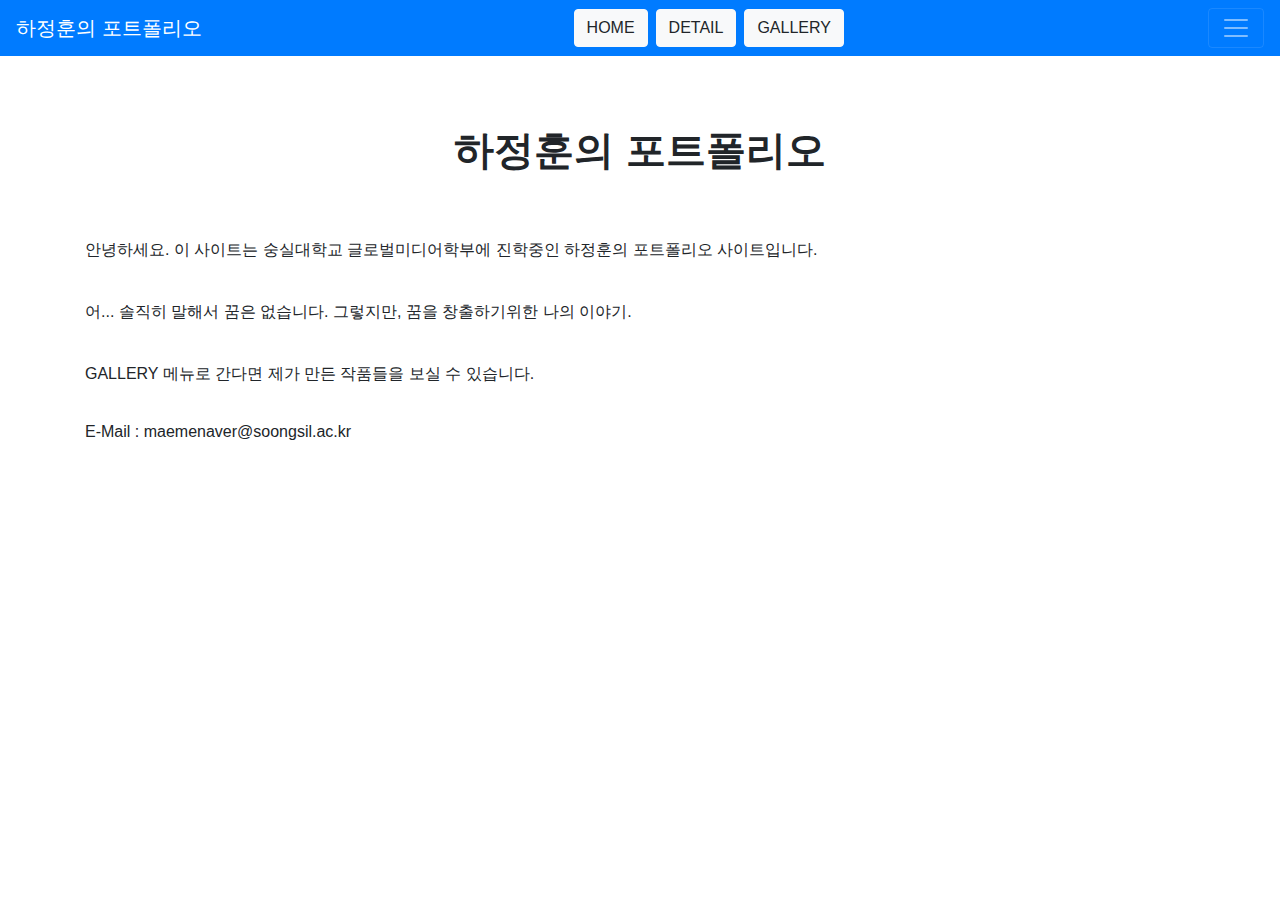
<file: processing/index.html>
<!DOCTYPE html>
<html lang="ko">
  <head>
    <meta charset="utf-8">
    <meta http-equiv="X-UA-Compatible" content="IE=edge">
    <meta name="viewport" content="width=device-width, initial-scale=1">

    <title>하정훈의 포트폴리오</title>

    <link href="assets/bootstrap/css/bootstrap.min.css" rel="stylesheet">
    <link href="assets/bootstrap/css/bootstrap-grid.min.css" rel="stylesheet">
    <link href="assets/bootstrap/css/bootstrap-reboot.min.css" rel="stylesheet">
    <link href="assets/main/main.css" rel="stylesheet">
  
  </head>
  <body>
    
    

    <nav class="navbar navbar-dark bg-primary">
      <span class="navbar-brand mb-0 h1">하정훈의 포트폴리오</span>
      <form id="nav_menu" class="form-inline my-2 my-lg-0">
        <button id="menu_1" class="btn btn-light mr-sm-2" type="button">HOME</button>
        <button id="menu_2" class="btn btn-light mr-sm-2" type="button">DETAIL</button>
        <button id="menu_3" class="btn btn-light mr-sm-2" type="button">GALLERY</button>
      </form>
      <button id="btn_category" class="navbar-toggler" type="button">
        <span class="navbar-toggler-icon"></span>
      </button>
    </nav>


    <div class="home_area">
      <div class="container">
        <div class="row">
          <div class="col-sm-12">
            <div class="section-title">
              <h2>하정훈의 포트폴리오</h2>
            </div>
          </div>
        </div>
        <div class="row">
          <div class="col-md-10 col-md-offset-1">
            <div class="about-text">
              <p>안녕하세요. 이 사이트는 숭실대학교 글로벌미디어학부에 진학중인 하정훈의 포트폴리오 사이트입니다.</p>
              <p>어... 솔직히 말해서 꿈은 없습니다. 그렇지만, 꿈을 창출하기위한 나의 이야기.</p>
              <p>GALLERY 메뉴로 간다면 제가 만든 작품들을 보실 수 있습니다.</p>
              <ul>
                <li>E-Mail : maemenaver@soongsil.ac.kr</li>
              </ul>
              <br>
            </div>
          </div>
        </div>
      </div>
    </div>

    <script src="https://ajax.googleapis.com/ajax/libs/jquery/1.11.2/jquery.min.js"></script>
    <script src="https://cdnjs.cloudflare.com/ajax/libs/popper.js/1.14.3/popper.min.js"></script>
    <script src="assets/bootstrap/js/bootstrap.min.js"></script>
    <script src="assets/main/scripts.js"></script>
  </body>
</html>
</file>
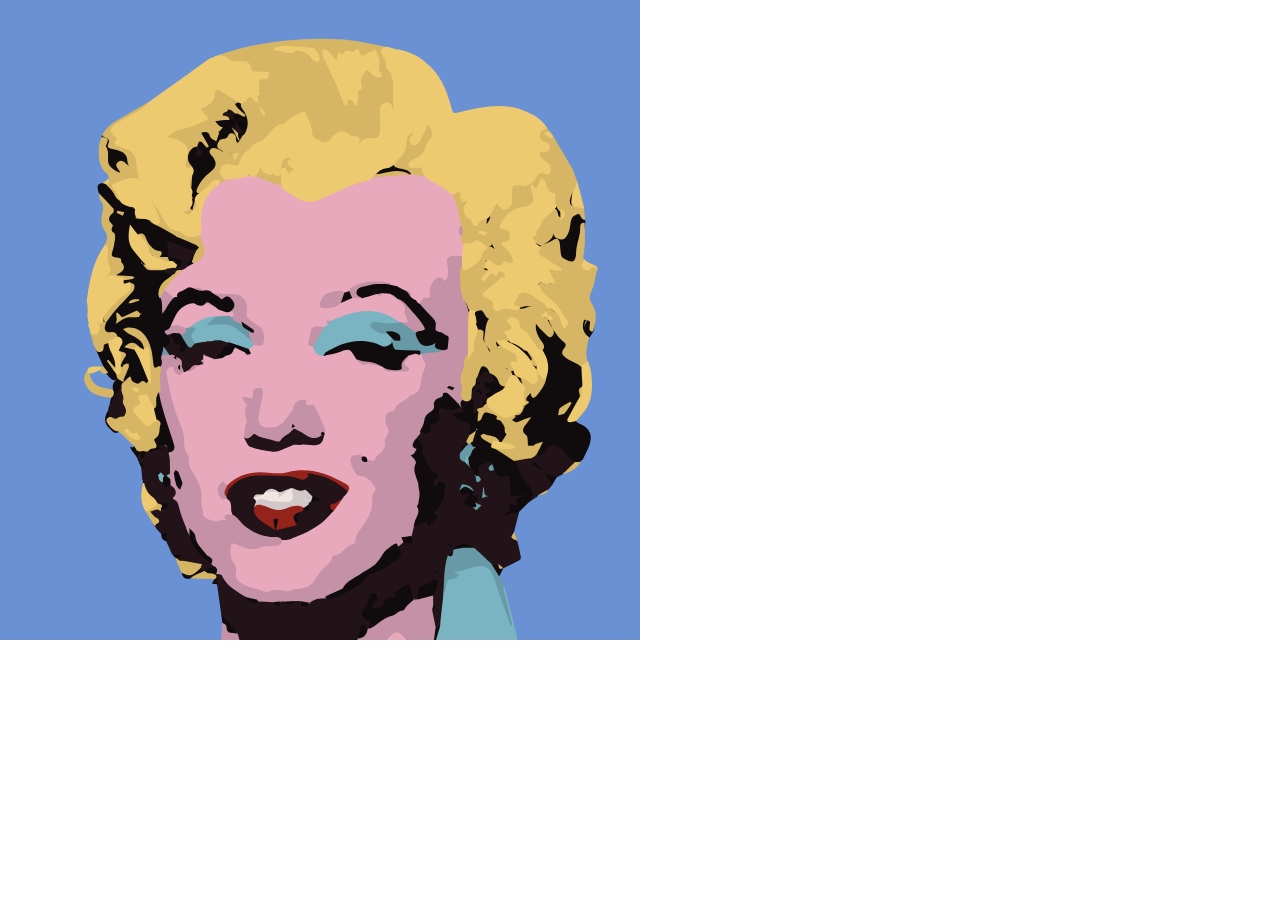
<file: processing/sketch_181107b/index.html>
<html>
<head>
  <meta charset="UTF-8">

  <!-- PLEASE NO CHANGES BELOW THIS LINE (UNTIL I SAY SO) -->
  <script language="javascript" type="text/javascript" src="libraries/p5.js"></script>
  <script language="javascript" type="text/javascript" src="sketch_181107b.js"></script>
  <!-- OK, YOU CAN MAKE CHANGES BELOW THIS LINE AGAIN -->

  <!-- This line removes any default padding and style. 
       You might only need one of these values set. -->
  <style> body {padding: 0; margin: 0;} </style>
</head>

<body>
</body>
</html>
</file>
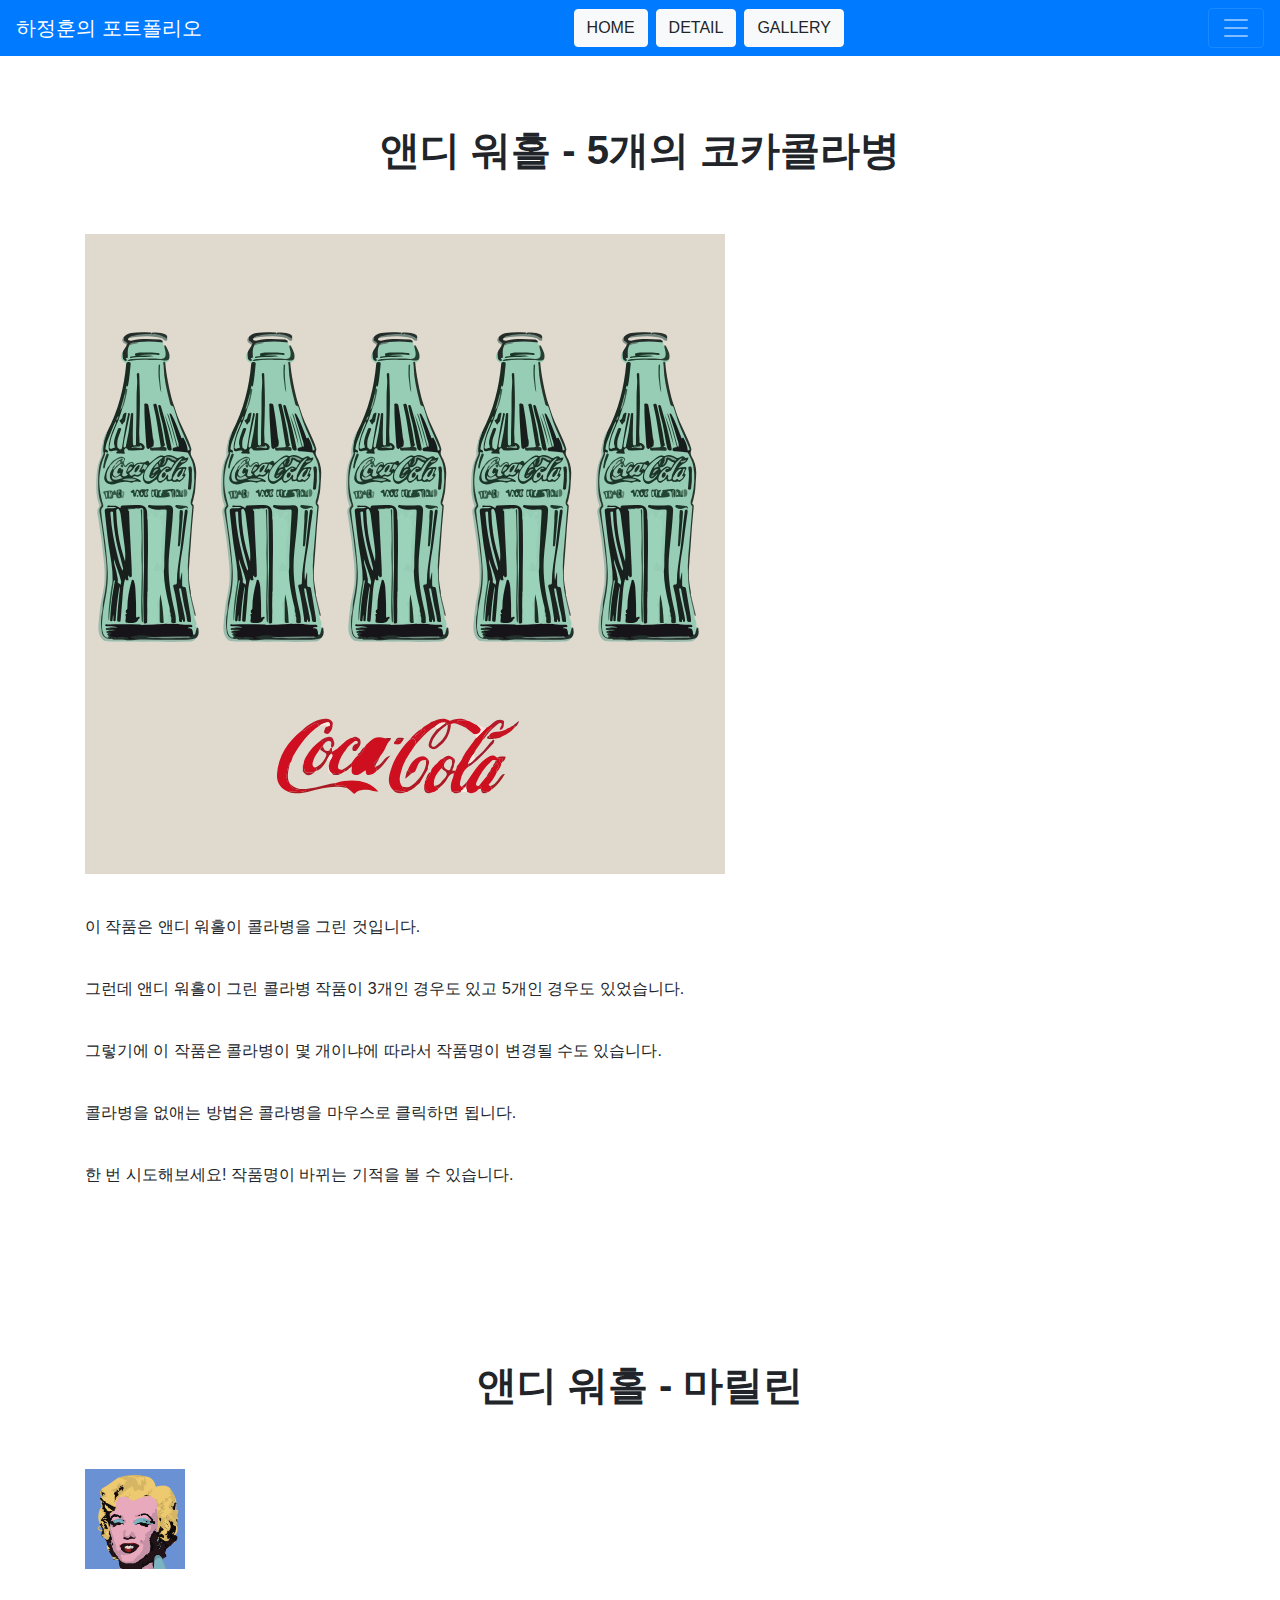
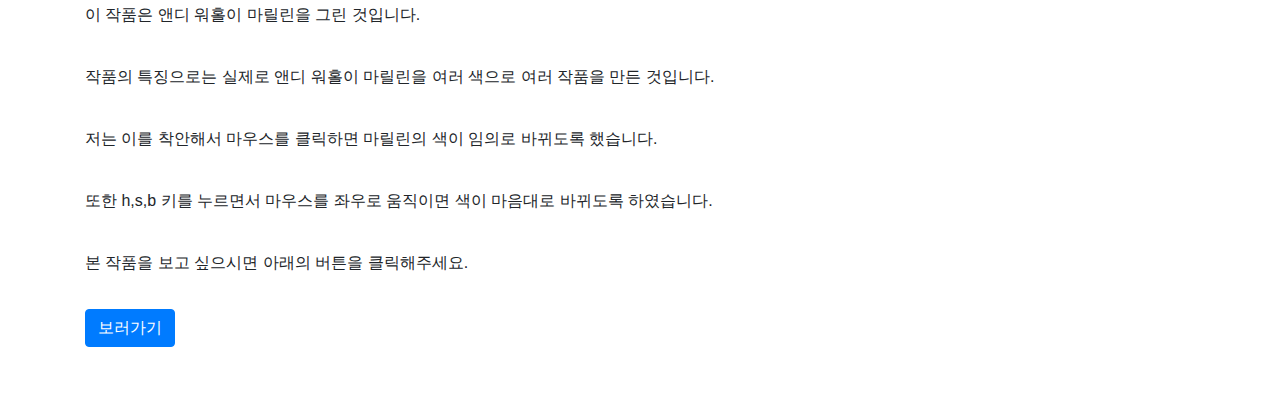
<file: processing/about.html>
<!DOCTYPE html>
<html lang="ko">
  <head>
    <meta charset="utf-8">
    <meta http-equiv="X-UA-Compatible" content="IE=edge">
    <meta name="viewport" content="width=device-width, initial-scale=1">

    <title>하정훈의 포트폴리오</title>

    <link href="assets/bootstrap/css/bootstrap.min.css" rel="stylesheet">
    <link href="assets/bootstrap/css/bootstrap-grid.min.css" rel="stylesheet">
    <link href="assets/bootstrap/css/bootstrap-reboot.min.css" rel="stylesheet">
    <link href="assets/main/main.css" rel="stylesheet">
  
    <script language="javascript" type="text/javascript" src="assets/p5js/p5.js"></script>
    <script language="javascript" type="text/javascript" src="cola/cola.js"></script>

  </head>
  <body>
    
    

    <nav class="navbar navbar-dark bg-primary">
      <span class="navbar-brand mb-0 h1">하정훈의 포트폴리오</span>
      <form id="nav_menu" class="form-inline my-2 my-lg-0">
        <button id="menu_1" class="btn btn-light mr-sm-2" type="button">HOME</button>
        <button id="menu_2" class="btn btn-light mr-sm-2" type="button">DETAIL</button>
        <button id="menu_3" class="btn btn-light mr-sm-2" type="button">GALLERY</button>
      </form>
      <button id="btn_category" class="navbar-toggler" type="button">
        <span class="navbar-toggler-icon"></span>
      </button>
    </nav>


    <div class="home_area">
        <div class="container">
          <div class="row">
            <div class="col-sm-12">
              <div class="section-title">
                <h2 id="DDI">앤디 워홀 - 5개의 코카콜라병</h2>
              </div>
            </div>
          </div>
          <div class="row">
            <div class="col-md-10 col-md-offset-1">
              <div class="about-text">
                <div id="cola"></div>
                <p> </p>
                <p>이 작품은 앤디 워홀이 콜라병을 그린 것입니다.</p>
                <p>그런데 앤디 워홀이 그린 콜라병 작품이 3개인 경우도 있고 5개인 경우도 있었습니다.</p>
                <p>그렇기에 이 작품은 콜라병이 몇 개이냐에 따라서 작품명이 변경될 수도 있습니다.</p>
                <p>콜라병을 없애는 방법은 콜라병을 마우스로 클릭하면 됩니다.</p>
                <p>한 번 시도해보세요! 작품명이 바뀌는 기적을 볼 수 있습니다.</p>
              </div>
            </div>
          </div>
        </div>
      </div>

    <div class="home_area">
        <div class="container">
          <div class="row">
            <div class="col-sm-12">
              <div class="section-title">
                <h2>앤디 워홀 - 마릴린</h2>
              </div>
            </div>
          </div>
          <div class="row">
            <div class="col-md-10 col-md-offset-1">
              <div class="about-text">
                <img src="mari.png" width="100" height="100">
                <p> </p>
                <p>이 작품은 앤디 워홀이 마릴린을 그린 것입니다.</p>
                <p>작품의 특징으로는 실제로 앤디 워홀이 마릴린을 여러 색으로 여러 작품을 만든 것입니다.</p>
                <p>저는 이를 착안해서 <b>마우스를 클릭하면 마릴린의 색이 임의로 바뀌도록</b> 했습니다.</p>
                <p>또한 <b>h,s,b 키를 누르면서 마우스를 좌우로 움직이면 색이 마음대로 바뀌도록</b> 하였습니다.</p>
                <p>본 작품을 보고 싶으시면 아래의 버튼을 클릭해주세요.</p>
                <button id="mari" class="btn btn-primary mr-sm-2" type="button">보러가기</button>
              </div>
            </div>
          </div>
        </div>
        
      </div>

    <script src="https://ajax.googleapis.com/ajax/libs/jquery/1.11.2/jquery.min.js"></script>
    <script src="https://cdnjs.cloudflare.com/ajax/libs/popper.js/1.14.3/popper.min.js"></script>
    <script src="assets/bootstrap/js/bootstrap.min.js"></script>
    <script src="assets/main/scripts.js"></script>
  </body>
</html>
</file>
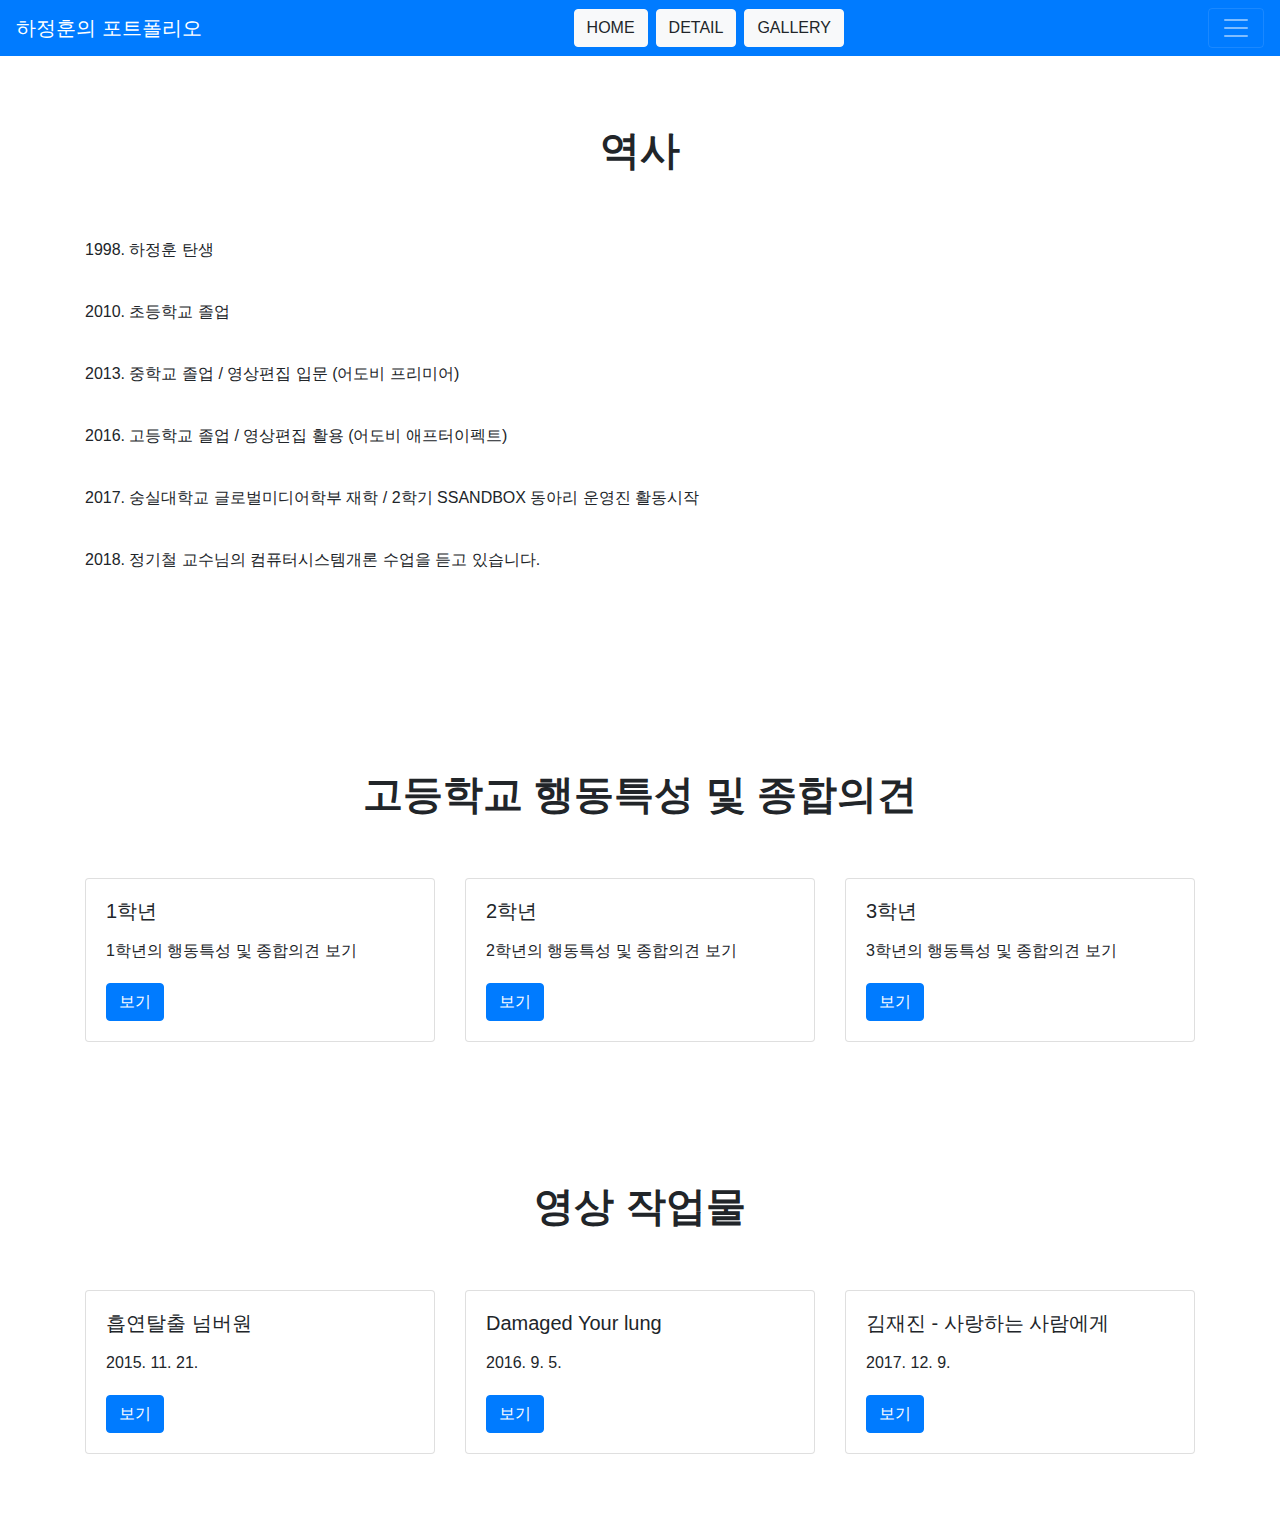
<file: processing/detail.html>
<!DOCTYPE html>
<html lang="ko">
  <head>
    <meta charset="utf-8">
    <meta http-equiv="X-UA-Compatible" content="IE=edge">
    <meta name="viewport" content="width=device-width, initial-scale=1">

    <title>하정훈의 포트폴리오</title>

    <link href="assets/bootstrap/css/bootstrap.min.css" rel="stylesheet">
    <link href="assets/bootstrap/css/bootstrap-grid.min.css" rel="stylesheet">
    <link href="assets/bootstrap/css/bootstrap-reboot.min.css" rel="stylesheet">
    <link href="assets/main/main.css" rel="stylesheet">
  
  </head>
  <body>
    
    

    <nav class="navbar navbar-dark bg-primary">
      <span class="navbar-brand mb-0 h1">하정훈의 포트폴리오</span>
      <form id="nav_menu" class="form-inline my-2 my-lg-0">
        <button id="menu_1" class="btn btn-light mr-sm-2" type="button">HOME</button>
        <button id="menu_2" class="btn btn-light mr-sm-2" type="button">DETAIL</button>
        <button id="menu_3" class="btn btn-light mr-sm-2" type="button">GALLERY</button>
      </form>
      <button id="btn_category" class="navbar-toggler" type="button">
        <span class="navbar-toggler-icon"></span>
      </button>
    </nav>


    <div class="home_area">
      <div class="container">
        <div class="row">
          <div class="col-sm-12">
            <div class="section-title">
              <h2>역사</h2>
            </div>
          </div>
        </div>
        <div class="row">
          <div class="col-md-10 col-md-offset-1">
            <div class="about-text">
              <p>1998. 하정훈 탄생</p>
              <p>2010. 초등학교 졸업</p>
              <p>2013. 중학교 졸업 / 영상편집 입문 (어도비 프리미어)</p>
              <p>2016. 고등학교 졸업 / 영상편집 활용 (어도비 애프터이펙트)</p>
              <p>2017. 숭실대학교 글로벌미디어학부 재학 / 2학기 SSANDBOX 동아리 운영진 활동시작</p>
              <p>2018. 정기철 교수님의 컴퓨터시스템개론 수업을 듣고 있습니다.</p>
              <br>
            </div>
          </div>
        </div>
      </div>
    </div>
    <div class="home_area">
        <div class="container">
          <div class="row">
            <div class="col-sm-12">
              <div class="section-title">
                <h2>고등학교 행동특성 및 종합의견</h2>
              </div>
            </div>
          </div>
          <div class="row">
              <div class="col-sm-4">
                <div class="card">
                  <div class="card-body">
                    <h5 class="card-title">1학년</h5>
                    <p class="card-text">1학년의 행동특성 및 종합의견 보기</p>
                    <button type="button" class="btn btn-primary" data-toggle="modal" data-target="#High1">
                        보기
                    </button>
                    <div class="modal fade" id="High1" tabindex="-1" role="dialog" aria-labelledby="HighTitle1" aria-hidden="true">
                      <div class="modal-dialog" role="document">
                        <div class="modal-content">
                          <div class="modal-header">
                            <h5 class="modal-title" id="HighTitle1">1학년</h5>
                            <button type="button" class="close" data-dismiss="modal" aria-label="Close">
                              <span aria-hidden="true">&times;</span>
                            </button>
                          </div>
                          <div class="modal-body">
                              청소년다운 천진난만함. 순수한 마음과 맑은 영혼을 지닌 학생이며 사람에 대한 사랑과 관심을 많이 받기를 원하는 학생임. 
                              다른 학생들처럼 그저 평범하게 틀에 박힌 공부만 하기보다는 좀 더 자신만의 세상에서 자신이 하고 싶은 것을 하기를 원하는 성향이 커서 다소 4차원 적인 면이 엿보이지만, 기본생활습관이 잘 형성되어 있고 규칙과 질서를 존중하는 학생이라 단체 생활이나 학급에서 아주 잘 적응하는 모습을 보여줌. 
                              마음이 아주 착하고 여린 심성을 지녀 자기가 해야 할 일도 아주 열심히 하고 늘 선생님을 도와주고 싶어 하는 경우가 많음. 컴퓨터 프로그래밍 능력이 매우 뛰어나서 컴퓨터와 관련된 일에 대해서는 놀라운 정도의 뛰어난 능력을 발휘하여, 교내 독서UCC대회나 학교홍보 UCC대회에 참가할 때는 리더가 되어 훌륭한 작품을 창작해내기도 함. 
                              또한 다양한 분야에서 과제 수행능력을 향상시키기 위해 엄청난 에너지와 열정을 쏟아 부으려고 애를 쓰는 모습이 엿보임. 학교의 다양한 행사에도 적극적으로 참여하여 최선을 다하는 모습을 보여줌. 
                              교우관계가 얇고 가볍기보다는 한 사람이나 자신과 생각이 비슷한 친구와 깊이 있게 사귀는 유형이며, 자신의 의견을 쉽게 내뱉기보다는 타인의 말을 더 들어주려는 자세가 갖추어져 있음.
                          </div>
                          <div class="modal-footer">
                            <button type="button" class="btn btn-secondary" data-dismiss="modal">닫기</button>
                          </div>
                        </div>
                      </div>
                    </div>
                  </div>
                </div>
              </div>
              <div class="col-sm-4">
                <div class="card">
                  <div class="card-body">
                    <h5 class="card-title">2학년</h5>
                    <p class="card-text">2학년의 행동특성 및 종합의견 보기</p>
                    <button type="button" class="btn btn-primary" data-toggle="modal" data-target="#High2">
                        보기
                    </button>
                    <div class="modal fade" id="High2" tabindex="-1" role="dialog" aria-labelledby="HighTitle2" aria-hidden="true">
                      <div class="modal-dialog" role="document">
                        <div class="modal-content">
                          <div class="modal-header">
                            <h5 class="modal-title" id="HighTitle2">2학년</h5>
                            <button type="button" class="close" data-dismiss="modal" aria-label="Close">
                              <span aria-hidden="true">&times;</span>
                            </button>
                          </div>
                          <div class="modal-body">
                            조용하고 차분한 성격으로 학급 내에서 크게 드러나지는 않지만 묵묵히 자신에게 주어진 일을 완수해 내는 책임감 있는 학생임. 
                            1년 동안 특별구역인 교무실 청소를 맡게 되어 수시로 나가서 청소를 해야 함에도 불구하고 불평 없이 성실하게 청소하여 담당자로부터 칭찬을 자주 받음. 
                            학업성적이 우수한 편이며 매우 끈기있게 꾸준히 노력하는 학생으로 지속적인 성적향상이 예상됨.
                          </div>
                          <div class="modal-footer">
                            <button type="button" class="btn btn-secondary" data-dismiss="modal">닫기</button>
                          </div>
                        </div>
                      </div>
                    </div>
                  </div>
                </div>
              </div>
              <div class="col-sm-4">
                <div class="card">
                  <div class="card-body">
                    <h5 class="card-title">3학년</h5>
                    <p class="card-text">3학년의 행동특성 및 종합의견 보기</p>
                    <button type="button" class="btn btn-primary" data-toggle="modal" data-target="#High3">
                        보기
                    </button>
                    <div class="modal fade" id="High3" tabindex="-1" role="dialog" aria-labelledby="HighTitle3" aria-hidden="true">
                      <div class="modal-dialog" role="document">
                        <div class="modal-content">
                          <div class="modal-header">
                            <h5 class="modal-title" id="HighTitle3">3학년</h5>
                            <button type="button" class="close" data-dismiss="modal" aria-label="Close">
                              <span aria-hidden="true">&times;</span>
                            </button>
                          </div>
                          <div class="modal-body">
                            3학년의 내용을 보시려면 DLC 구입이 필요합니다. 우리은행 1002-056-508608
                          </div>
                          <div class="modal-footer">
                            <button type="button" class="btn btn-secondary" data-dismiss="modal">닫기</button>
                          </div>
                        </div>
                      </div>
                    </div>
                  </div>
                </div>
              </div>
            </div>
        </div>
    </div>
    <div class="home_area">
        <div class="container">
          <div class="row">
            <div class="col-sm-12">
              <div class="section-title">
                <h2>영상 작업물</h2>
              </div>
            </div>
          </div>
          <div class="row">
              <div class="col-sm-4">
                <div class="card">
                  <div class="card-body">
                    <h5 class="card-title">흡연탈출 넘버원</h5>
                    <p class="card-text">2015. 11. 21.</p>
                    <div class="Thumbnailss1">
                      <iframe width="246" height="138" src="https://www.youtube.com/embed/YDQIdGQDS18?rel=0&amp;controls=0&amp;showinfo=0" frameborder="0" allow="autoplay; encrypted-media" allowfullscreen></iframe>
                    </div>
                    <button id="btn_1" type="button" class="btn btn-primary">
                        보기
                    </button>
                  </div>
                </div>
              </div>
              <div class="col-sm-4">
                <div class="card">
                  <div class="card-body">
                    <h5 class="card-title">Damaged Your lung</h5>
                    <p class="card-text">2016. 9. 5.</p>
                    <div class="Thumbnailss2">
                        <iframe width="246" height="138" src="https://www.youtube.com/embed/Onaj1deuzfc?rel=0&amp;controls=0&amp;showinfo=0" frameborder="0" allow="autoplay; encrypted-media" allowfullscreen></iframe>
                      </div>
                    <button id="btn_2" type="button" class="btn btn-primary">
                        보기
                    </button>
                  </div>
                </div>
              </div>
              <div class="col-sm-4">
                <div class="card">
                  <div class="card-body">
                    <h5 class="card-title">김재진 - 사랑하는 사람에게</h5>
                    <p class="card-text">2017. 12. 9.</p>
                    <div class="Thumbnailss3">
                        <iframe width="246" height="138" src="https://www.youtube.com/embed/hHwuME9aNhc?rel=0&amp;controls=0&amp;showinfo=0" frameborder="0" allow="autoplay; encrypted-media" allowfullscreen></iframe>
                      </div>
                    <button id="btn_3" type="button" class="btn btn-primary">
                        보기
                    </button>
                  </div>
                </div>
              </div>
            </div>
        </div>
    </div>

    <script src="https://ajax.googleapis.com/ajax/libs/jquery/1.11.2/jquery.min.js"></script>
    <script src="https://cdnjs.cloudflare.com/ajax/libs/popper.js/1.14.3/popper.min.js"></script>
    <script src="assets/bootstrap/js/bootstrap.min.js"></script>
    <script src="assets/main/scripts.js"></script>
  </body>
</html>
</file>
<file: processing/assets/main/main.css>
* {
    box-sizing : border-box;
}

.home_area {
    padding : 70px 0px;
}

.section-title {
    text-align : center;
    margin-bottom : 60px;
}

.section-title h2 {
    margin-top : 0;
    font-weight : 600;
    font-size : 40px;
}

.about-text p {
    font-weight : 300;
    margin-bottom : 30px
}

.about-text ul {
    padding : 0;
    margin : 0;
    list-style: none;
}

.about-text ul li {
    display : inline-block;
    margin-right : 30px;
}

p {
    line-height : 32px;
}
</file>
